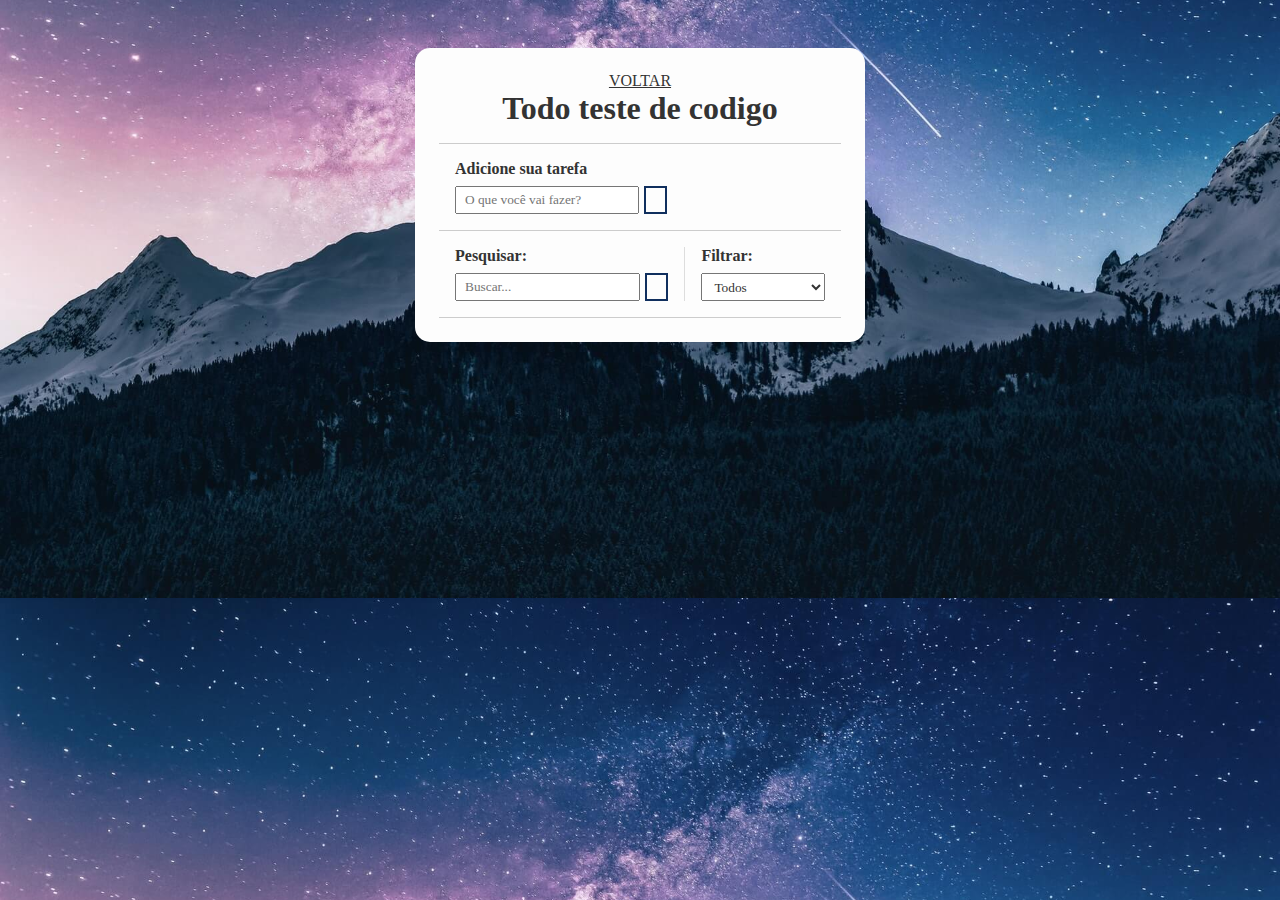
<file: teste/index2.html>
<!DOCTYPE html>
<html lang="en">
  <head>
    <meta charset="UTF-8" />
    <meta http-equiv="X-UA-Compatible" content="IE=edge" />
    <meta name="viewport" content="width=device-width, initial-scale=1.0" />
    <title>Todo Avançado</title>
    <link rel="stylesheet" href="css/styles.css" />
    <link
      rel="stylesheet"
      href="https://cdnjs.cloudflare.com/ajax/libs/font-awesome/6.1.2/css/all.min.css"
      integrity="sha512-1sCRPdkRXhBV2PBLUdRb4tMg1w2YPf37qatUFeS7zlBy7jJI8Lf4VHwWfZZfpXtYSLy85pkm9GaYVYMfw5BC1A=="
      crossorigin="anonymous"
      referrerpolicy="no-referrer"
    />
    <script src="js/scripts.js" defer></script>
  </head>
  <body>
    <div class="todo-container">
      <header>
        <a href="../index.html">VOLTAR</a>
        <h1>Todo teste de codigo</h1>
      </header>
      <form id="todo-form">
        <p>Adicione sua tarefa</p>
        <div class="form-control">
          <input
            type="text"
            id="todo-input"
            placeholder="O que você vai fazer?"
          />
          <button type="submit">
            <i class="fa-thin fa-plus"></i>
          </button>
        </div>
      </form>
      <form id="edit-form" class="hide">
        <p>Edite sua tarefa</p>
        <div class="form-control">
          <input type="text" id="edit-input" />
          <button type="submit">
            <i class="fa-solid fa-check-double"></i>
          </button>
        </div>
        <button id="cancel-edit-btn">Cancelar</button>
      </form>
      <div id="toolbar">
        <div id="search">
          <h4>Pesquisar:</h4>
          <form>
            <input type="text" id="search-input" placeholder="Buscar..." />
            <button id="erase-button">
              <i class="fa-solid fa-delete-left"></i>
            </button>
          </form>
        </div>
        <div id="filter">
          <h4>Filtrar:</h4>
          <select id="filter-select">
            <option value="all">Todos</option>
            <option value="done">Feitos</option>
            <option value="todo">A fazer</option>
          </select>
        </div>
      </div>
      <div id="todo-list">
        <!-- 
          Template
          
          <div class="todo">
          <h3>Estou fazendo algo aqui...</h3>
          <button class="finish-todo">
            <i class="fa-solid fa-check"></i>
          </button>
          <button class="edit-todo">
            <i class="fa-solid fa-pen"></i>
          </button>
          <button class="remove-todo">
            <i class="fa-solid fa-xmark"></i>
          </button>
        </div> -->
      </div>
    </div>

    <a href="./"></a>
  </body>
</html>
</file>
<file: teste/css/styles.css>
/* Geral */
* {
  padding: 0;
  margin: 0;
  box-sizing: border-box;
  font-family: Verdana;
  color: #333;
}

body {
  background-image: url("../img/bg.jpg");
  background-position: center;
  background-size: cover;
}

button {
  background-color: #fdfdfd;
  color: #102f5e;
  border: 2px solid #102f5e;
  padding: 0.3rem 0.6rem;
  font-size: 1rem;
  cursor: pointer;
  display: flex;
  justify-content: center;
  align-items: center;
  transition: 0.4s;
}

button:hover {
  background-color: #102f5e;
}

button:hover > i {
  color: #fff;
}

button i {
  pointer-events: none;
  color: #102f5e;
  font-weight: bold;
}

input,
select {
  padding: 0.25rem 0.5rem;
}

.hide {
  display: none;
}

/* Todo Header */
.todo-container {
  max-width: 450px;
  margin: 3rem auto 0;
  background-color: #fdfdfd;
  padding: 1.5rem;
  border-radius: 15px;
}

.todo-container header {
  text-align: center;
  padding: 0 1rem 1rem;
  border-bottom: 1px solid #ccc;
}

/* Todo Form */
#todo-form,
#edit-form {
  padding: 1rem;
  border-bottom: 1px solid #ccc;
}

#todo-form p,
#edit-form p {
  margin-bottom: 0.5rem;
  font-weight: bold;
}

.form-control {
  display: flex;
}

.form-control input {
  margin-right: 0.3rem;
}

#cancel-edit-btn {
  margin-top: 1rem;
  color: #444;
}

/* Todo Toolbar */
#toolbar {
  padding: 1rem;
  border-bottom: 1px solid #ccc;
  display: flex;
}

#toolbar h4 {
  margin-bottom: 0.5rem;
}

#search {
  border-right: 1px solid #ddd;
  padding-right: 1rem;
  margin-right: 1rem;
  width: 65%;
  display: flex;
  flex-direction: column;
}

#search form {
  display: flex;
}

#search input {
  width: 100%;
  margin-right: 0.3rem;
}

#filter {
  width: 35%;
  display: flex;
  flex-direction: column;
}

#filter select {
  flex: 1;
}

/* Todo List */
.todo {
  display: flex;
  justify-content: space-around;
  align-items: center;
  padding: 1rem 1rem;
  border-bottom: 1px solid #ddd;
  transition: 0.3s;
}

.todo h3 {
  flex: 1;
  font-size: 0.9rem;
}

.todo button {
  margin-left: 0.4rem;
}

.done {
  background: #395169;
}

.done h3 {
  color: #fff;
  text-decoration: line-through;
  font-style: italic;
}
</file>
